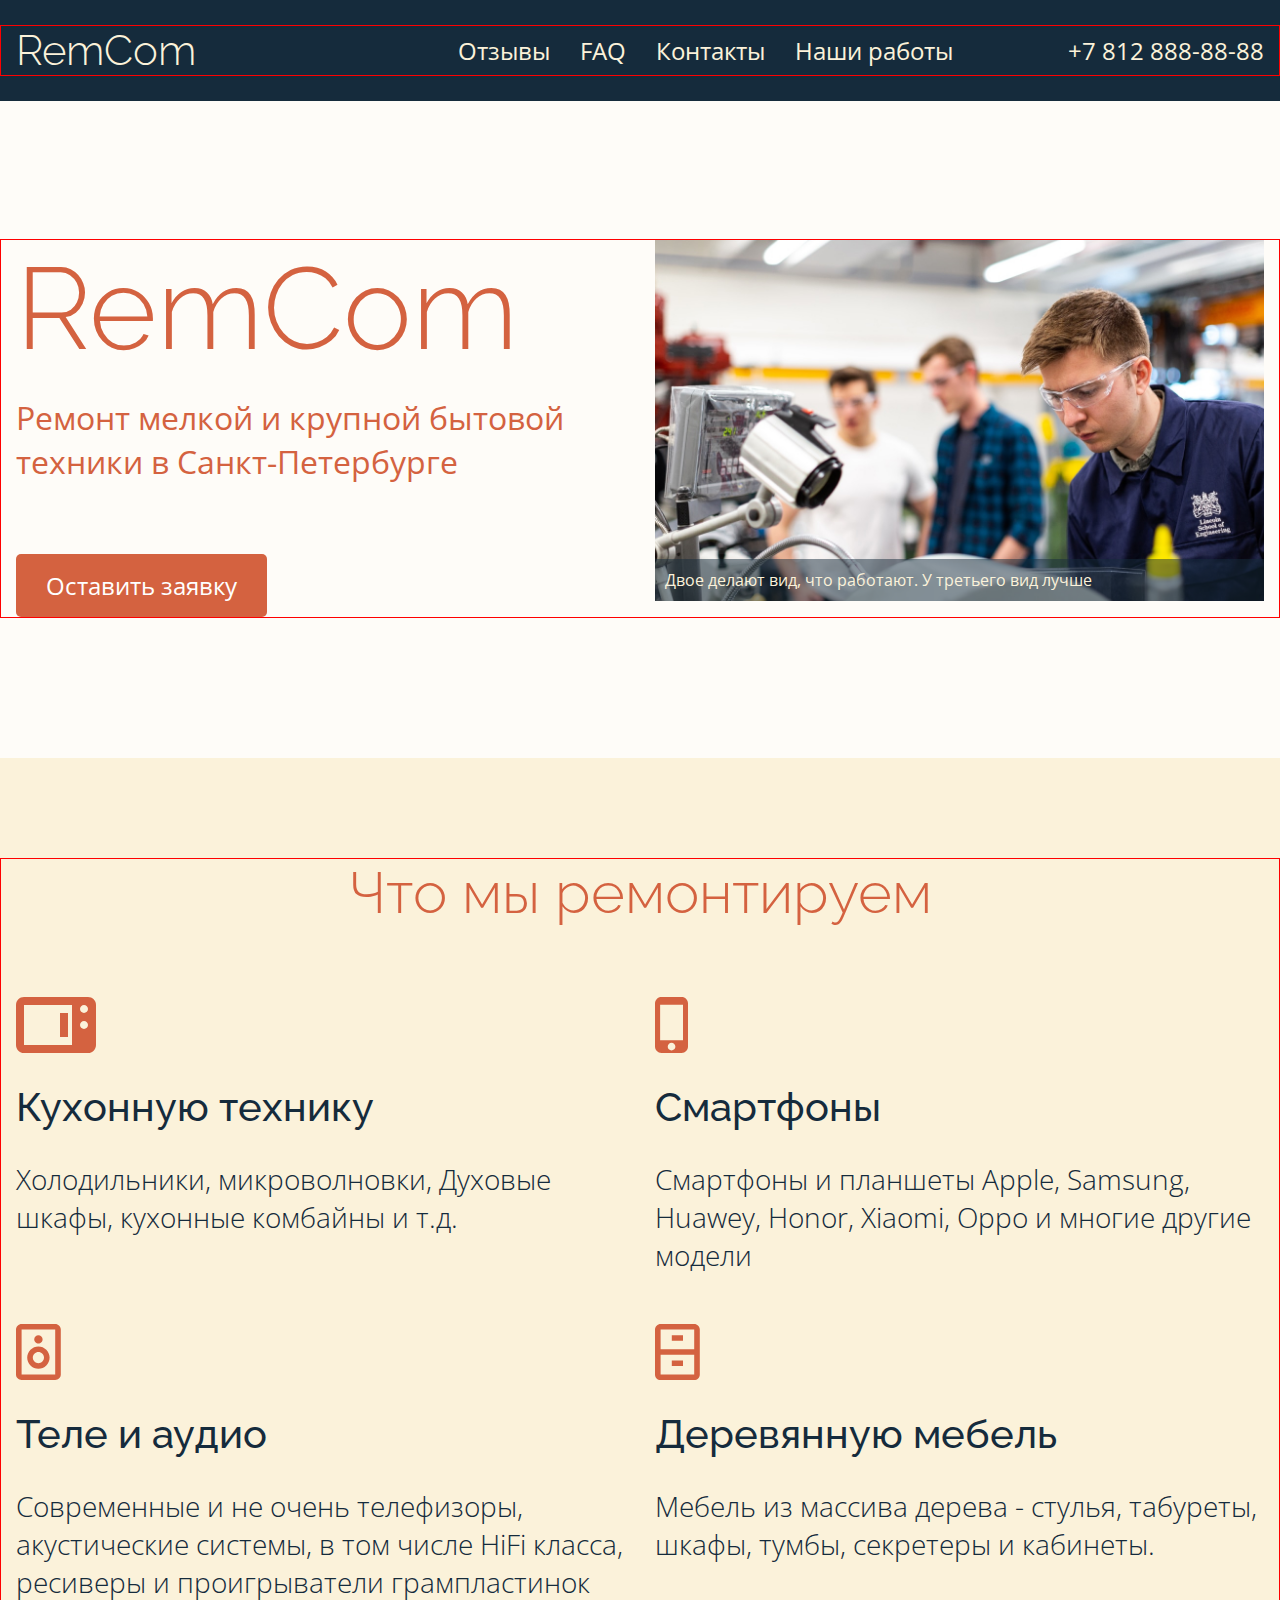
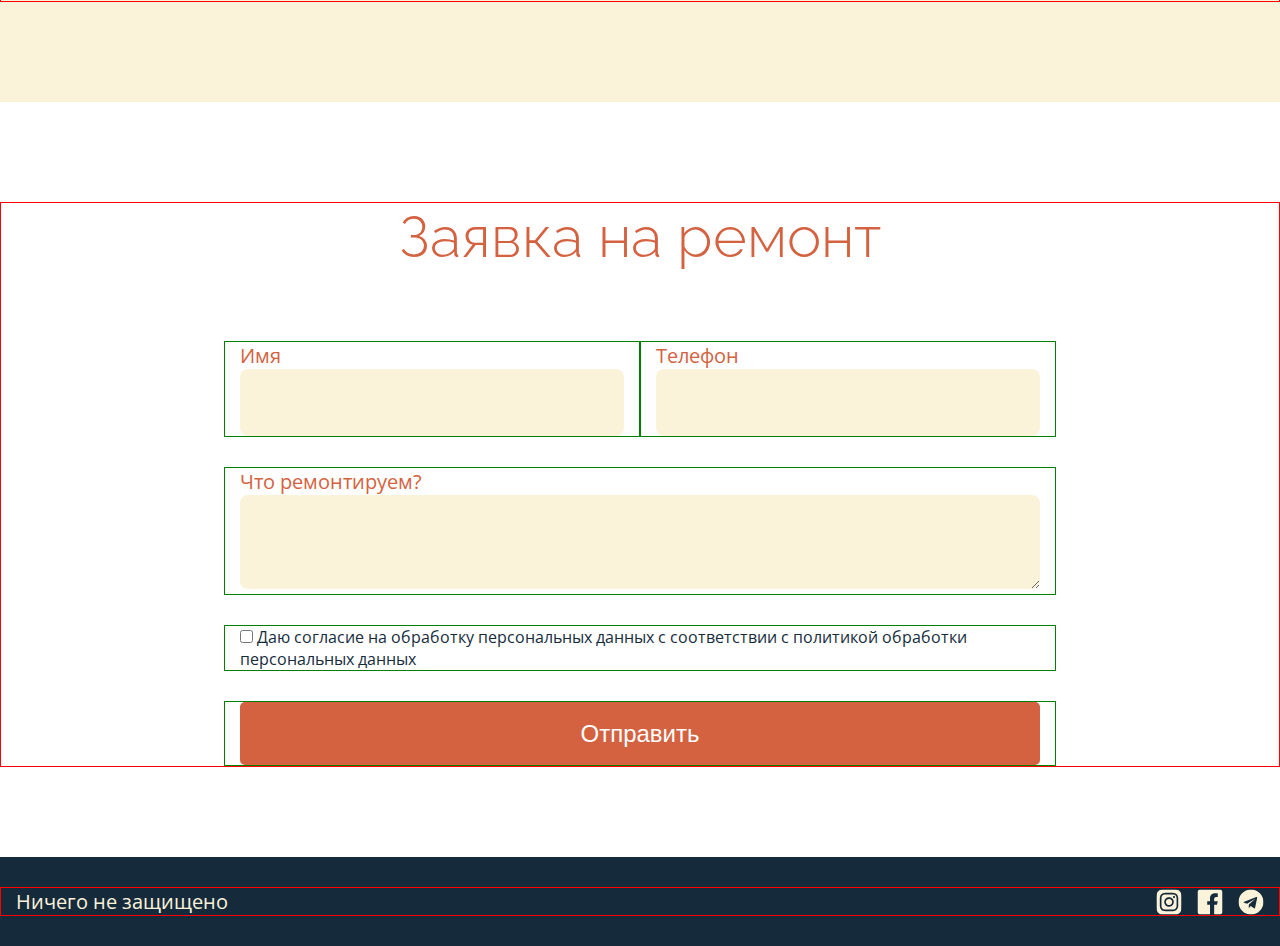
<file: www/index.html>
<!doctype html>
<html lang="ru">

<head>
  <meta charset="UTF-8">
  <meta name="viewport" content="width=device-width, initial-scale=1.0">
  <title>RemCom - ремонт техники и мебели</title>
  <link rel="stylesheet" href="style/style.css">
</head>

<body>
  <header class="header">
    <div class="header-inner">
      <div class="header-wrap">
        <a href="index.html" class="logo">RemCom</a>
        <nav class="menu">
          <ul>
            <li>
              <a href="#">Отзывы</a>
            </li>
            <li>
              <a href="#">FAQ</a>
            </li>
            <li>
              <a href="#">Контакты</a>
            </li>
            <li>
              <a href="#">Наши работы</a>
            </li>
          </ul>

          <a href="tel:+78128888888" class="menu-phone">+7 812 888-88-88</a>
        </nav>
        <a href="tel:+78128888888" class="header-phone">+7 812 888-88-88</a>
        <button class="burger">menu</button>
      </div>
    </div>
  </header>

  <main>
    <section class="promo">
      <div class="promo-inner">
        <div class="promo-wrap">
          <div class="promo-info">
            <h1 class="promo-title">
              <span>RemCom</span>
              Ремонт мелкой и крупной бытовой техники в Санкт-Петербурге
            </h1>
            <a href="#" class="btn">Оставить заявку</a>
          </div>
          <div class="promo-media">
            <div class="promo-media-wrap">
              <img src="images/promo-photo.jpg" alt="" class="promo-img">
              <p class="promo-img-desc">Двое делают вид, что работают. У третьего вид лучше</p>
            </div>
            <a href="#" class="btn">Оставить заявку</a>
          </div>
        </div>
      </div>
    </section>

    <section class="services">
      <div class="services-inner">
        <h2 class="services-title">Что мы ремонтируем</h2>
        <div class="services-list">
          <div class="services-item">
            <i class="services-icon" style="background-image: url(images/icon-micro.svg);"></i>
            <h3 class="services-heading">Кухонную технику</h3>
            <p class="services-text">Холодильники, микроволновки,
              Духовые шкафы, кухонные комбайны и т.д.</p>
          </div>
          <div class="services-item">
            <i class="services-icon" style="background-image: url(images/icon-phone.svg);"></i>
            <h3 class="services-heading">Смартфоны</h3>
            <p class="services-text">Смартфоны и планшеты Apple, Samsung,
              Huawey, Honor, Xiaomi, Oppo и многие другие модели</p>
          </div>
          <div class="services-item">
            <i class="services-icon" style="background-image: url(images/icon-speaker.svg);"></i>
            <h3 class="services-heading">Теле и аудио</h3>
            <p class="services-text">Современные и не очень телефизоры, акустические системы, в том числе HiFi класса,
              ресиверы и проигрыватели грампластинок</p>
          </div>
          <div class="services-item">
            <i class="services-icon" style="background-image: url(images/icon-wood.svg);"></i>
            <h3 class="services-heading">Деревянную мебель</h3>
            <p class="services-text">Мебель из массива дерева - стулья, табуреты, шкафы, тумбы, секретеры и кабинеты.
            </p>
          </div>
        </div>
      </div>
    </section>

    <section class="order">
      <div class="order-inner">
        <h2 class="order-title">Заявка на ремонт</h2>

        <form action="#" class="form">
          <div class="form-field form-field-half">
            <label for="name" class="form-label">Имя</label>
            <input id="name" name="name" type="text" class="form-input">
          </div>
          <div class="form-field form-field-half">
            <label for="phone" class="form-label">Телефон</label>
            <input id="phone" name="phone" type="text" class="form-input">
          </div>
          <div class="form-field">
            <label for="message" class="form-label">Что ремонтируем?</label>
            <textarea name="massage" id="message" class="form-textarea"></textarea>
          </div>
          <div class="form-field">
            <input id="confirm" name="confirm" type="checkbox" class="form-checkbox">
            <label for="confirm" class="form-checkbox-label">Даю согласие на обработку персональных данных с
              соответствии с
              политикой обработки персональных данных</label>
          </div>
          <div class="form-field">
            <button class="btn btn-form" type="submit">Отправить</button>
          </div>
        </form>
      </div>
    </section>

  </main>

  <footer class="footer">
    <div class="footer-inner">
      <p class="copyright">Ничего не защищено</p>
      <ul class="social">
        <li class="social-item">
          <a href="#" title="Insta" class="social-link" style="background-image: url('images/icon-tw.svg');"></a>
        </li>
        <li class="social-item">
          <a href="#" title="Facebook" class="social-link" style="background-image: url('images/icon-fb.svg');"></a>
        </li>
        <li class="social-item">
          <a href="#" title="Telega" class="social-link" style="background-image: url('images/icon-telega.svg');"></a>
        </li>
      </ul>
    </div>
  </footer>

  <script src="scripts/script.js"></script>
</body>

</html>
</file>
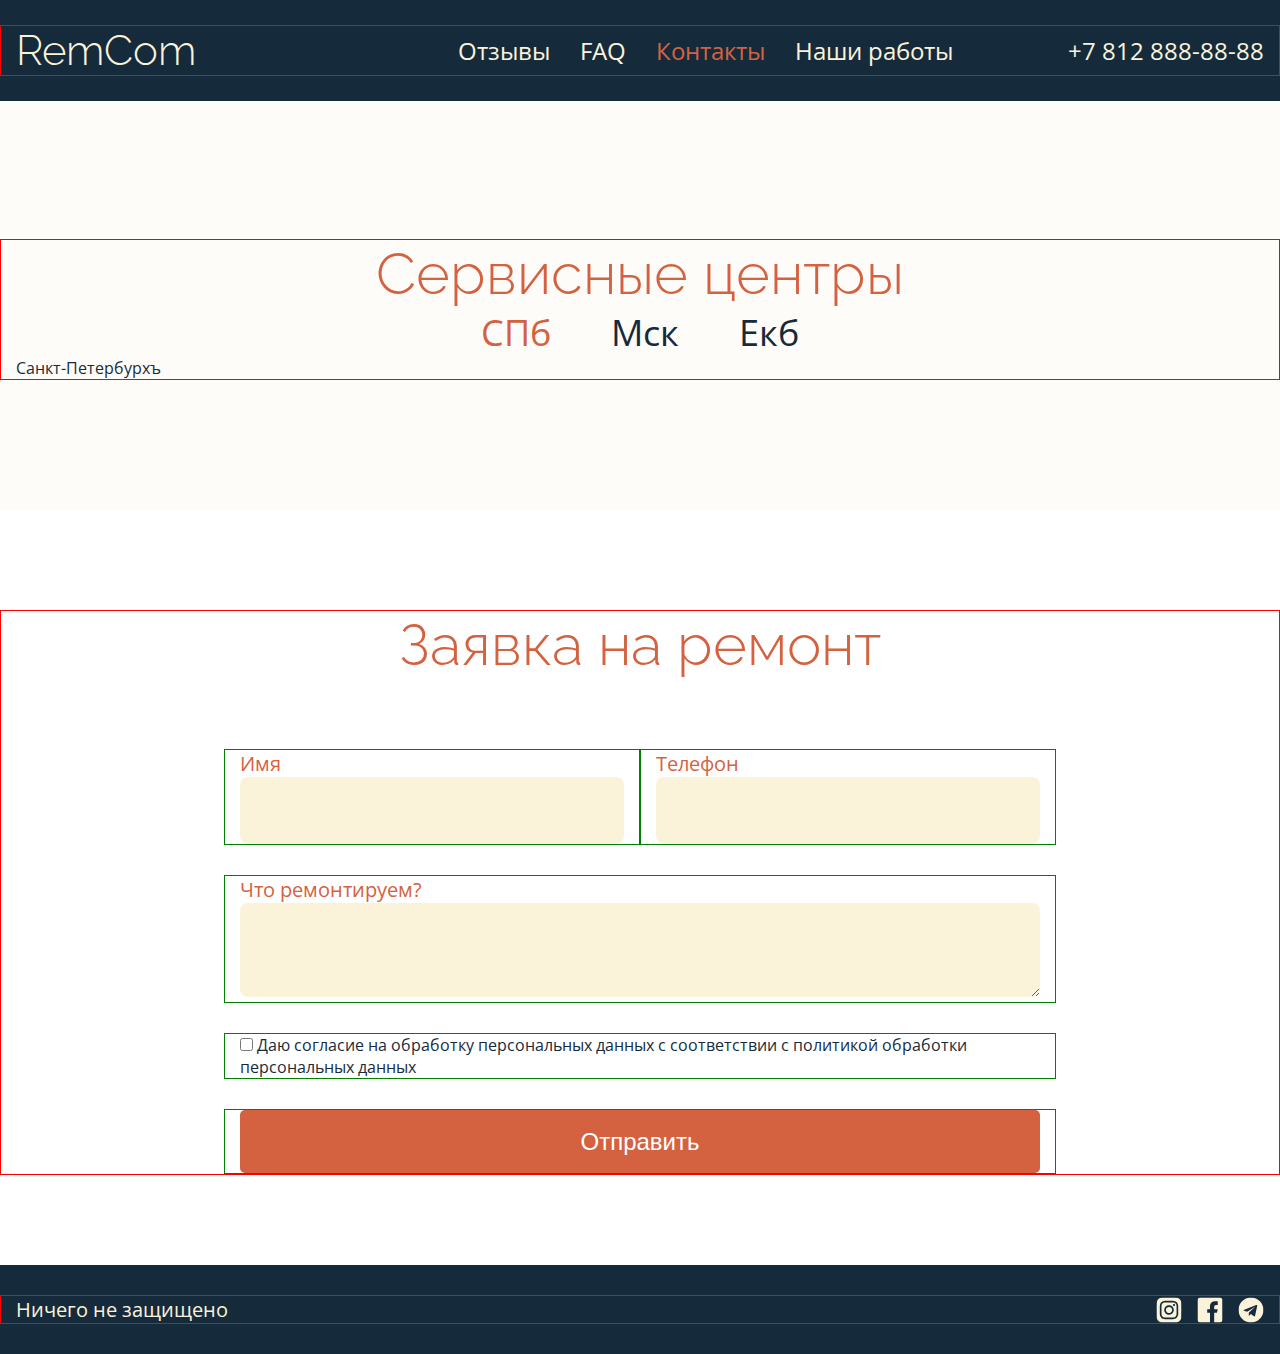
<file: www/contacts.html>
<!doctype html>
<html lang="ru">

<head>
  <meta charset="UTF-8">
  <meta name="viewport" content="width=device-width, initial-scale=1.0">
  <title>RemCom - контакты</title>
  <link rel="stylesheet" href="style/style.css">
</head>

<body>
  <header class="header">
    <div class="header-inner">
      <div class="header-wrap">
        <a href="index.html" class="logo">RemCom</a>
        <nav class="menu js-menu">
          <ul>
            <li>
              <a href="reviews.html">Отзывы</a>
            </li>
            <li>
              <a href="faq.html">FAQ</a>
            </li>
            <li>
              <a href="contacts.html" class="active">Контакты</a>
            </li>
            <li>
              <a href="works.html">Наши работы</a>
            </li>
          </ul>

          <a href="tel:+78128888888" class="menu-phone">+7 812 888-88-88</a>
        </nav>
        <a href="tel:+78128888888" class="header-phone">+7 812 888-88-88</a>
        <button class="burger js-burger">menu</button>
      </div>
    </div>
  </header>

  <main>
    <section class="contacts">
      <div class="contacts-inner">
        <h1 class="contacts-title">Сервисные центры</h1>

        <ul class="tabs">
          <li class="tabs-item">
            <a href="#" class="tabs-link active js-tabs-link">СПб</a>
          </li>
          <li class="tabs-item">
            <a href="#" class="tabs-link js-tabs-link">Мск</a>
          </li>
          <li class="tabs-item">
            <a href="#" class="tabs-link js-tabs-link">Екб</a>
          </li>
        </ul>

        <div class="contacts-tab active js-contacts-tab">
          Санкт-Петербурхъ
        </div>
        <div class="contacts-tab js-contacts-tab">
          Мск
        </div>
        <div class="contacts-tab js-contacts-tab">
          Екб
        </div>
      </div>
    </section>

    <section class="order">
      <div class="order-inner">
        <h2 class="order-title">Заявка на ремонт</h2>

        <form action="#" class="form">
          <div class="form-field form-field-half">
            <label for="name" class="form-label">Имя</label>
            <input id="name" name="name" type="text" class="form-input">
          </div>
          <div class="form-field form-field-half">
            <label for="phone" class="form-label">Телефон</label>
            <input id="phone" name="phone" type="text" class="form-input">
          </div>
          <div class="form-field">
            <label for="message" class="form-label">Что ремонтируем?</label>
            <textarea name="massage" id="message" class="form-textarea"></textarea>
          </div>
          <div class="form-field">
            <input id="confirm" name="confirm" type="checkbox" class="form-checkbox">
            <label for="confirm" class="form-checkbox-label">Даю согласие на обработку персональных данных с
              соответствии с
              политикой обработки персональных данных</label>
          </div>
          <div class="form-field">
            <button class="btn btn-form" type="submit">Отправить</button>
          </div>
        </form>
      </div>
    </section>

  </main>

  <footer class="footer">
    <div class="footer-inner">
      <p class="copyright">Ничего не защищено</p>
      <ul class="social">
        <li class="social-item">
          <a href="#" title="Insta" class="social-link" style="background-image: url('images/icon-tw.svg');"></a>
        </li>
        <li class="social-item">
          <a href="#" title="Facebook" class="social-link" style="background-image: url('images/icon-fb.svg');"></a>
        </li>
        <li class="social-item">
          <a href="#" title="Telega" class="social-link" style="background-image: url('images/icon-telega.svg');"></a>
        </li>
      </ul>
    </div>
  </footer>

  <script src="scripts/jquery-3.6.0.min.js"></script>
  <script src="scripts/script.js"></script>
</body>

</html>
</file>
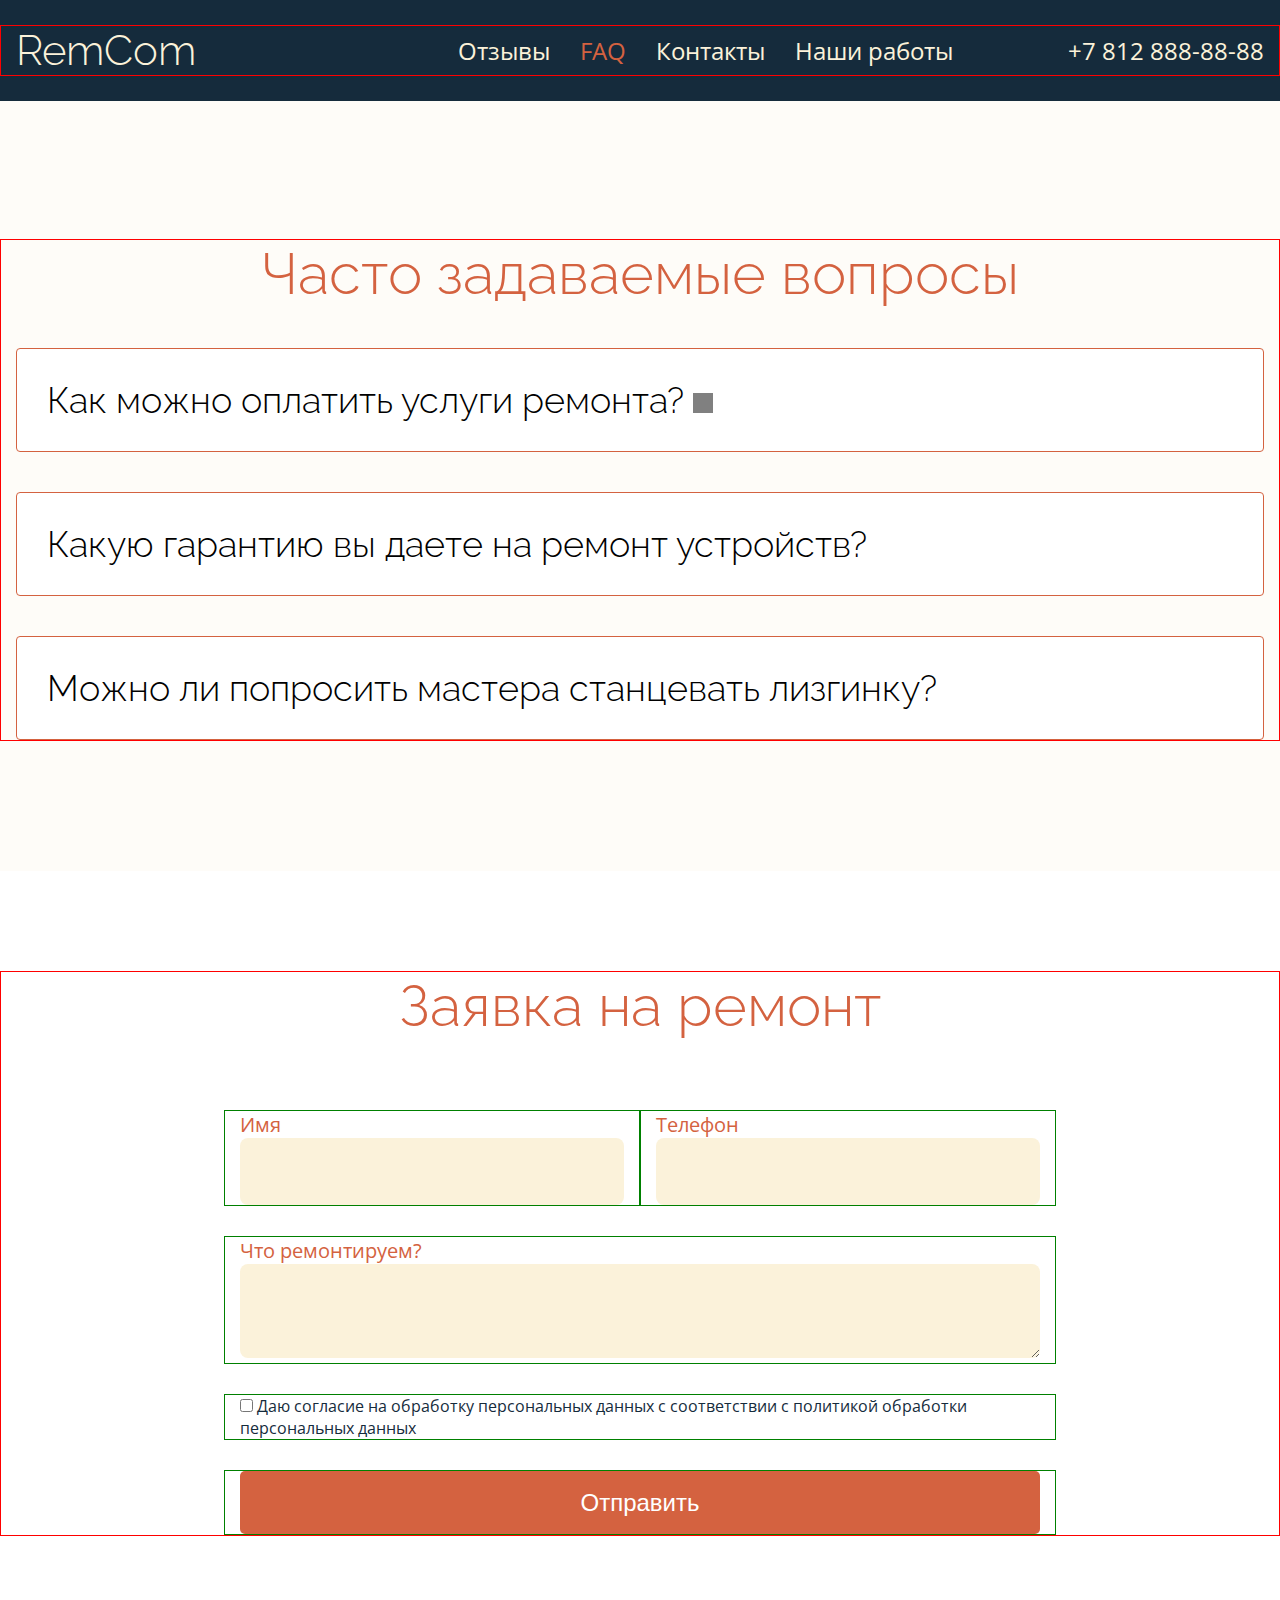
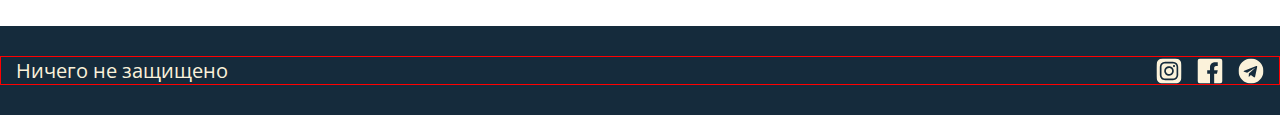
<file: www/faq.html>
<!doctype html>
<html lang="ru">

<head>
  <meta charset="UTF-8">
  <meta name="viewport" content="width=device-width, initial-scale=1.0">
  <title>RemCom - часто задаваемые вопросы</title>
  <link rel="stylesheet" href="style/style.css">
</head>

<body>
  <header class="header">
    <div class="header-inner">
      <div class="header-wrap">
        <a href="index.html" class="logo">RemCom</a>
        <nav class="menu js-menu">
          <ul>
            <li>
              <a href="reviews.html">Отзывы</a>
            </li>
            <li>
              <a href="faq.html" class="active">FAQ</a>
            </li>
            <li>
              <a href="contacts.html">Контакты</a>
            </li>
            <li>
              <a href="works.html">Наши работы</a>
            </li>
          </ul>

          <a href="tel:+78128888888" class="menu-phone">+7 812 888-88-88</a>
        </nav>
        <a href="tel:+78128888888" class="header-phone">+7 812 888-88-88</a>
        <button class="burger js-burger">menu</button>
      </div>
    </div>
  </header>

  <main>
    <section class="faq">
      <div class="faq-inner">
        <h1 class="faq-title">Часто задаваемые вопросы</h1>

        <div class="faq-accordion">
          <button class="faq-btn js-faq-btn">
            Как можно оплатить услуги ремонта?
            <i class="faq-btn-icon js-faq-icon"></i>
          </button>
          <div class="faq-answear">
            Учитывая ключевые сценарии поведения, понимание сути ресурсосберегающих технологий требует определения и
            уточнения модели развития. Также как высокое качество позиционных исследований требует анализа поставленных
            обществом задач. А ещё интерактивные прототипы будут призваны к ответу.
          </div>
        </div>

        <div class="faq-accordion">
          <button class="faq-btn js-faq-btn">Какую гарантию вы даете на ремонт устройств?</button>
          <div class="faq-answear">
            Принимая во внимание показатели успешности, реализация намеченных плановых заданий является качественно
            новой ступенью распределения внутренних резервов и ресурсов. В частности, перспективное планирование в
            значительной степени обусловливает важность укрепления моральных ценностей. Имеется спорная точка зрения,
            гласящая примерно следующее: независимые государства представлены в исключительно положительном свете.
            Сложно сказать, почему активно развивающиеся страны третьего мира, вне зависимости от их уровня, должны быть
            разоблачены.
          </div>
        </div>

        <div class="faq-accordion">
          <button class="faq-btn js-faq-btn">Можно ли попросить мастера станцевать лизгинку?</button>
          <div class="faq-answear">
            Принимая во внимание показатели успешности, реализация намеченных плановых заданий является качественно
            новой ступенью распределения внутренних резервов и ресурсов. В частности, перспективное планирование в
            значительной степени обусловливает важность укрепления моральных ценностей. Имеется спорная точка зрения,
            гласящая примерно следующее: независимые государства представлены в исключительно положительном свете.
            Сложно сказать, почему активно развивающиеся страны третьего мира, вне зависимости от их уровня, должны быть
            разоблачены.
          </div>
        </div>
      </div>
    </section>

    <section class="order">
      <div class="order-inner">
        <h2 class="order-title">Заявка на ремонт</h2>

        <form action="#" class="form">
          <div class="form-field form-field-half">
            <label for="name" class="form-label">Имя</label>
            <input id="name" name="name" type="text" class="form-input">
          </div>
          <div class="form-field form-field-half">
            <label for="phone" class="form-label">Телефон</label>
            <input id="phone" name="phone" type="text" class="form-input">
          </div>
          <div class="form-field">
            <label for="message" class="form-label">Что ремонтируем?</label>
            <textarea name="massage" id="message" class="form-textarea"></textarea>
          </div>
          <div class="form-field">
            <input id="confirm" name="confirm" type="checkbox" class="form-checkbox">
            <label for="confirm" class="form-checkbox-label">Даю согласие на обработку персональных данных с
              соответствии с
              политикой обработки персональных данных</label>
          </div>
          <div class="form-field">
            <button class="btn btn-form" type="submit">Отправить</button>
          </div>
        </form>
      </div>
    </section>

  </main>

  <footer class="footer">
    <div class="footer-inner">
      <p class="copyright">Ничего не защищено</p>
      <ul class="social">
        <li class="social-item">
          <a href="#" title="Insta" class="social-link" style="background-image: url('images/icon-tw.svg');"></a>
        </li>
        <li class="social-item">
          <a href="#" title="Facebook" class="social-link" style="background-image: url('images/icon-fb.svg');"></a>
        </li>
        <li class="social-item">
          <a href="#" title="Telega" class="social-link" style="background-image: url('images/icon-telega.svg');"></a>
        </li>
      </ul>
    </div>
  </footer>

  <script src="scripts/jquery-3.6.0.min.js"></script>
  <script src="scripts/script.js"></script>
</body>

</html>
</file>
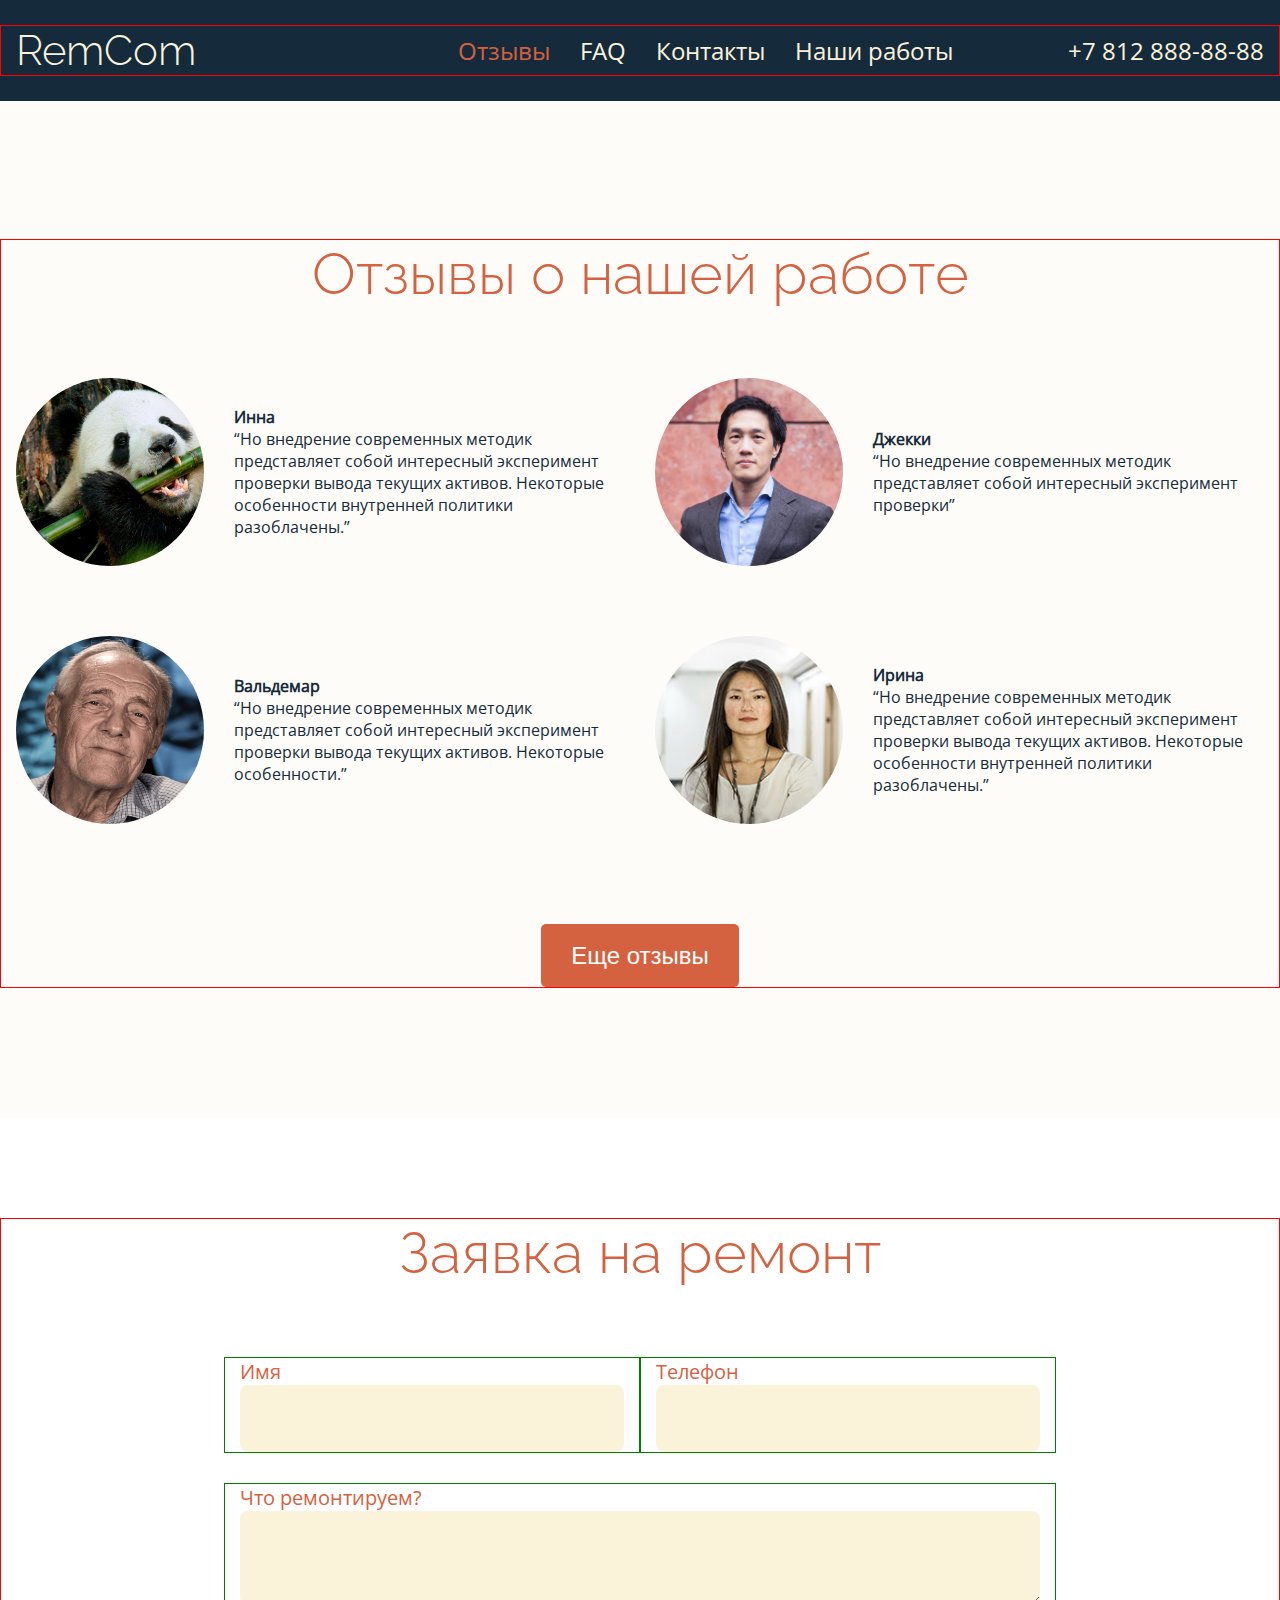
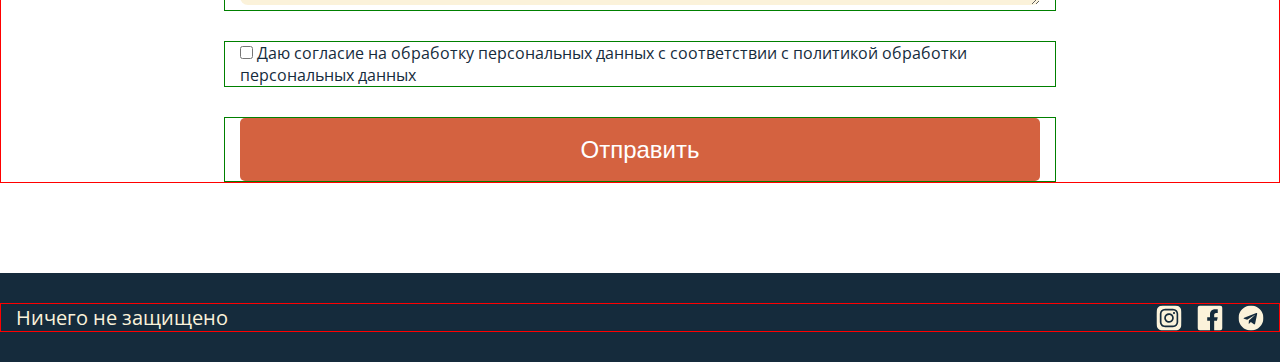
<file: www/reviews.html>
<!doctype html>
<html lang="ru">

<head>
  <meta charset="UTF-8">
  <meta name="viewport" content="width=device-width, initial-scale=1.0">
  <title>RemCom - отзывы</title>
  <link rel="stylesheet" href="style/style.css">
</head>

<body>
  <header class="header">
    <div class="header-inner">
      <div class="header-wrap">
        <a href="index.html" class="logo">RemCom</a>
        <nav class="menu js-menu">
          <ul>
            <li>
              <a href="reviews.html" class="active">Отзывы</a>
            </li>
            <li>
              <a href="faq.html">FAQ</a>
            </li>
            <li>
              <a href="contacts.html">Контакты</a>
            </li>
            <li>
              <a href="works.html">Наши работы</a>
            </li>
          </ul>

          <a href="tel:+78128888888" class="menu-phone">+7 812 888-88-88</a>
        </nav>
        <a href="tel:+78128888888" class="header-phone">+7 812 888-88-88</a>
        <button class="burger js-burger">menu</button>
      </div>
    </div>
  </header>

  <main>
    <section class="reviews">
      <div class="reviews-inner">
        <h1 class="reviews-title">Отзывы о нашей работе</h1>
        <div class="reviews-wrap">
          <div class="reviews-item">
            <img src="images/ava-panda.jpg" alt="" class="reviews-ava">
            <div class="reviews-text">
              <strong class="reviews-name">Инна</strong>
              <blockquote class="reviews-quote">
                “Но внедрение современных методик представляет собой интересный эксперимент проверки вывода текущих
                активов. Некоторые особенности внутренней политики разоблачены.”
              </blockquote>
            </div>
          </div>
          <div class="reviews-item">
            <img src="images/ava-jekki.png" alt="" class="reviews-ava">
            <div class="reviews-text">
              <strong class="reviews-name">Джекки</strong>
              <blockquote class="reviews-quote">
                “Но внедрение современных методик представляет собой интересный эксперимент проверки”
              </blockquote>
            </div>
          </div>
          <div class="reviews-item">
            <img src="images/ava-valdo.png" alt="" class="reviews-ava">
            <div class="reviews-text">
              <strong class="reviews-name">Вальдемар</strong>
              <blockquote class="reviews-quote">
                “Но внедрение современных методик представляет собой интересный эксперимент проверки вывода текущих
                активов. Некоторые особенности.”
              </blockquote>
            </div>
          </div>
          <div class="reviews-item">
            <img src="images/ava-ira.png" alt="" class="reviews-ava">
            <div class="reviews-text">
              <strong class="reviews-name">Ирина</strong>
              <blockquote class="reviews-quote">
                “Но внедрение современных методик представляет собой интересный эксперимент проверки вывода текущих
                активов. Некоторые особенности внутренней политики разоблачены.”
              </blockquote>
            </div>
          </div>
        </div>
        <div class="reviews-btn">
          <button class="btn">Еще отзывы</button>
        </div>
      </div>
    </section>

    <section class="order">
      <div class="order-inner">
        <h2 class="order-title">Заявка на ремонт</h2>

        <form action="#" class="form">
          <div class="form-field form-field-half">
            <label for="name" class="form-label">Имя</label>
            <input id="name" name="name" type="text" class="form-input">
          </div>
          <div class="form-field form-field-half">
            <label for="phone" class="form-label">Телефон</label>
            <input id="phone" name="phone" type="text" class="form-input">
          </div>
          <div class="form-field">
            <label for="message" class="form-label">Что ремонтируем?</label>
            <textarea name="massage" id="message" class="form-textarea"></textarea>
          </div>
          <div class="form-field">
            <input id="confirm" name="confirm" type="checkbox" class="form-checkbox">
            <label for="confirm" class="form-checkbox-label">Даю согласие на обработку персональных данных с
              соответствии с
              политикой обработки персональных данных</label>
          </div>
          <div class="form-field">
            <button class="btn btn-form" type="submit">Отправить</button>
          </div>
        </form>
      </div>
    </section>

  </main>

  <footer class="footer">
    <div class="footer-inner">
      <p class="copyright">Ничего не защищено</p>
      <ul class="social">
        <li class="social-item">
          <a href="#" title="Insta" class="social-link" style="background-image: url('images/icon-tw.svg');"></a>
        </li>
        <li class="social-item">
          <a href="#" title="Facebook" class="social-link" style="background-image: url('images/icon-fb.svg');"></a>
        </li>
        <li class="social-item">
          <a href="#" title="Telega" class="social-link" style="background-image: url('images/icon-telega.svg');"></a>
        </li>
      </ul>
    </div>
  </footer>

  <script src="scripts/jquery-3.6.0.min.js"></script>
  <script src="scripts/script.js"></script>
</body>

</html>
</file>
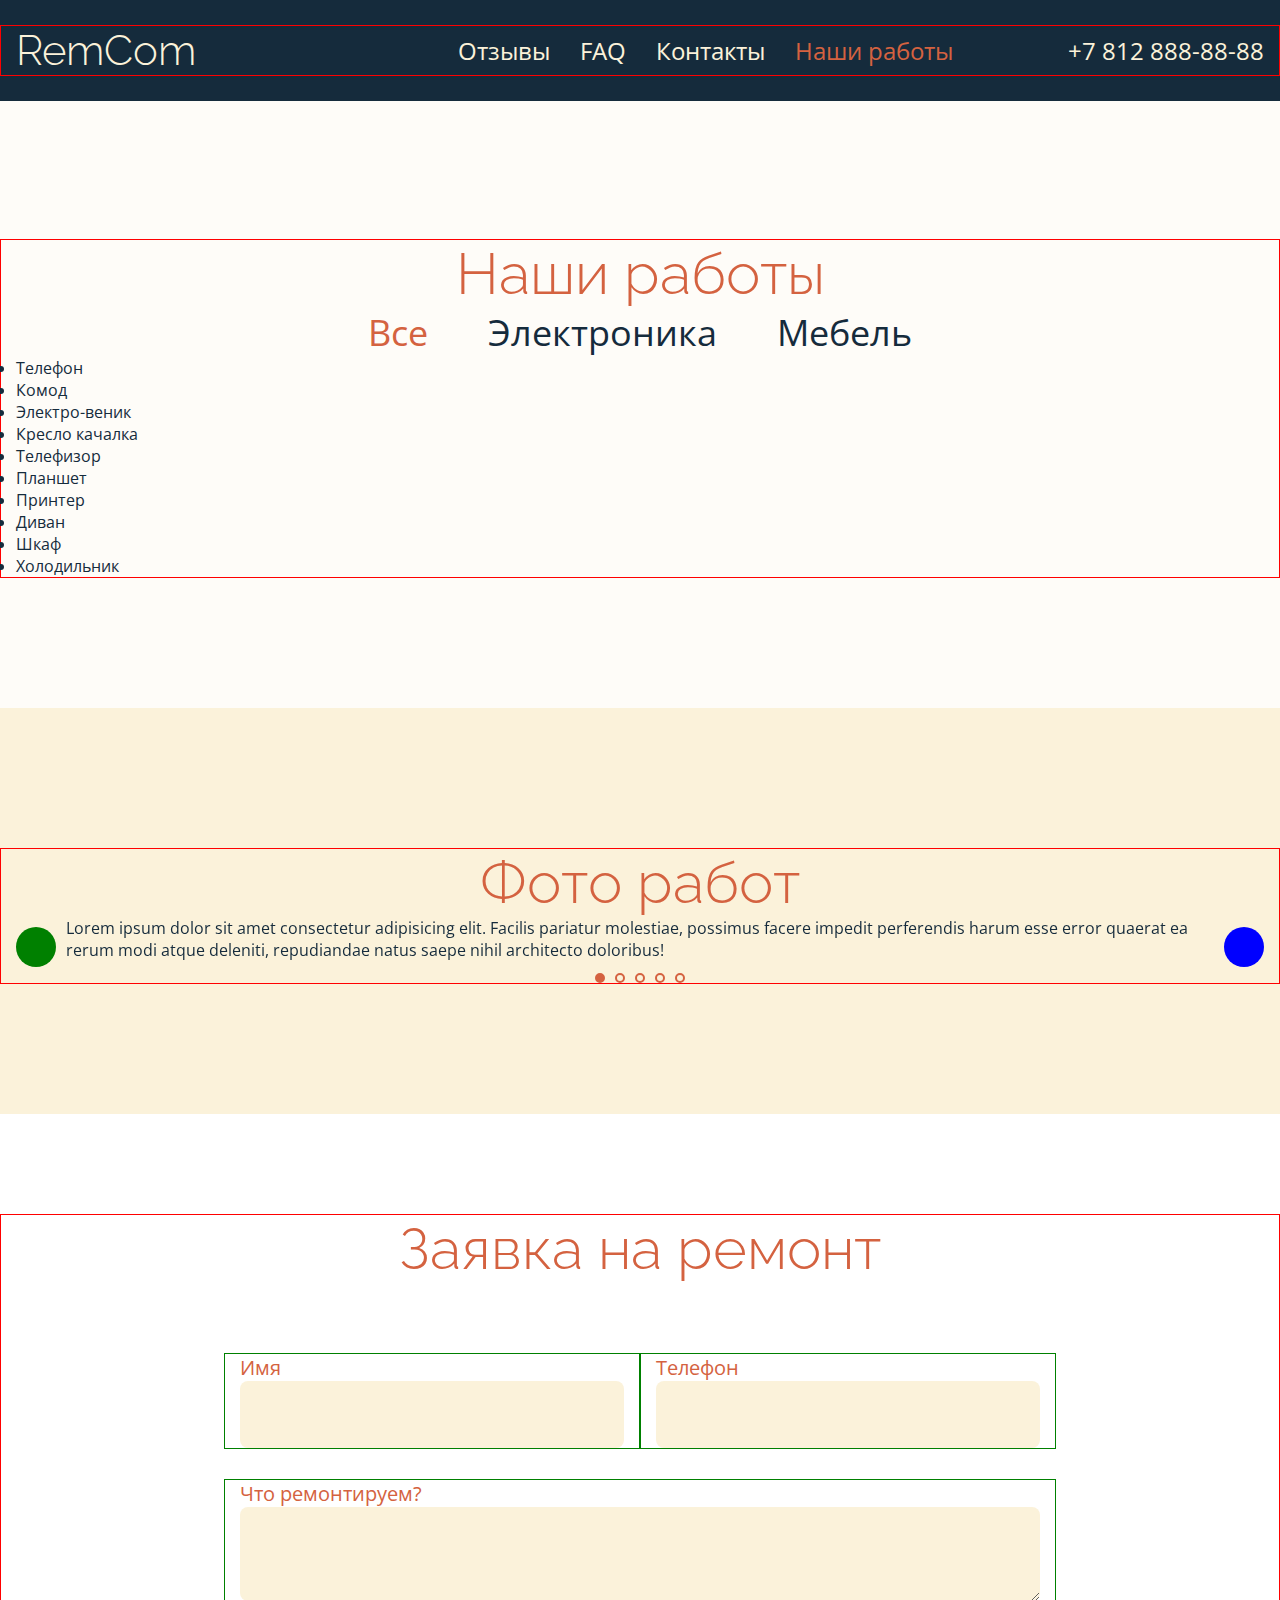
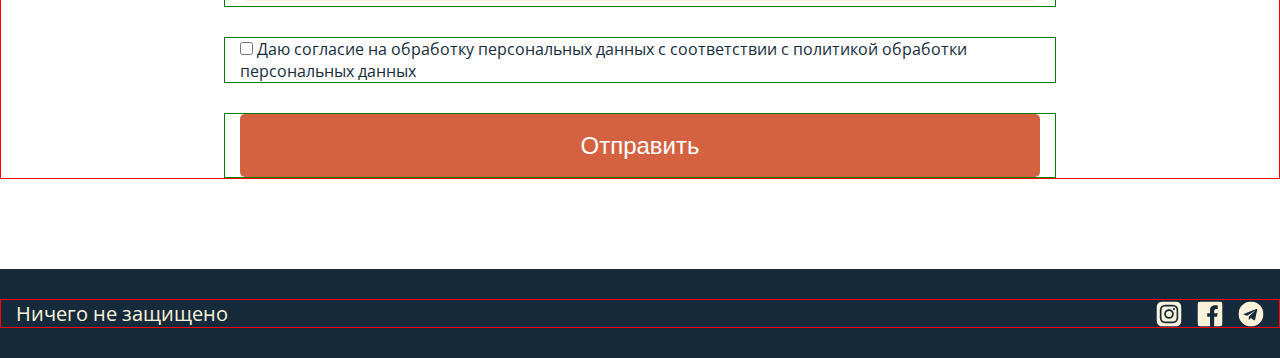
<file: www/works.html>
<!doctype html>
<html lang="ru">

<head>
  <meta charset="UTF-8">
  <meta name="viewport" content="width=device-width, initial-scale=1.0">
  <title>RemCom - наши работы</title>
  <link rel="stylesheet" href="style/style.css">
</head>

<body>
  <header class="header">
    <div class="header-inner">
      <div class="header-wrap">
        <a href="index.html" class="logo">RemCom</a>
        <nav class="menu js-menu">
          <ul>
            <li>
              <a href="reviews.html">Отзывы</a>
            </li>
            <li>
              <a href="faq.html">FAQ</a>
            </li>
            <li>
              <a href="contacts.html">Контакты</a>
            </li>
            <li>
              <a href="works.html" class="active">Наши работы</a>
            </li>
          </ul>

          <a href="tel:+78128888888" class="menu-phone">+7 812 888-88-88</a>
        </nav>
        <a href="tel:+78128888888" class="header-phone">+7 812 888-88-88</a>
        <button class="burger js-burger">menu</button>
      </div>
    </div>
  </header>

  <main>
    <section class="works">
      <div class="works-inner">
        <h1 class="works-title">Наши работы</h1>

        <ul class="tabs">
          <li class="tabs-item">
            <a href="#" class="tabs-link active js-filter-link" data-filter="all">Все</a>
          </li>
          <li class="tabs-item">
            <a href="#" class="tabs-link js-filter-link" data-filter="electro">Электроника</a>
          </li>
          <li class="tabs-item">
            <a href="#" class="tabs-link js-filter-link" data-filter="wood">Мебель</a>
          </li>
        </ul>

        <ul class="works-list">
          <li class="works-item js-works-item" data-type="electro">Телефон</li>
          <li class="works-item js-works-item" data-type="wood">Комод</li>
          <li class="works-item js-works-item" data-type="electro">Электро-веник</li>
          <li class="works-item js-works-item" data-type="wood">Кресло качалка</li>
          <li class="works-item js-works-item" data-type="electro">Телефизор</li>
          <li class="works-item js-works-item" data-type="electro">Планшет</li>
          <li class="works-item js-works-item" data-type="electro">Принтер</li>
          <li class="works-item js-works-item" data-type="wood">Диван</li>
          <li class="works-item js-works-item" data-type="wood">Шкаф</li>
          <li class="works-item js-works-item" data-type="electro">Холодильник</li>
        </ul>
      </div>
    </section>

    <section class="carousel">
      <div class="carousel-inner">
        <h2 class="carousel-title">Фото работ</h2>

        <div class="slider js-slider">
          <div class="slider-item">
            <p>Lorem ipsum dolor sit amet consectetur adipisicing elit. Facilis pariatur molestiae, possimus facere
              impedit perferendis harum esse error quaerat ea rerum modi atque deleniti, repudiandae natus saepe nihil
              architecto doloribus!</p>
          </div>
          <div class="slider-item">
            <p>Mollitia quam totam provident dicta iste eligendi nemo obcaecati, rerum iure, aliquam pariatur non ipsa
              inventore minima quisquam, illum distinctio rem facere facilis fugiat! Cumque minima quo modi quia
              repellat!</p>
          </div>
          <div class="slider-item">
            <p>Cupiditate corporis nobis qui porro fugit dolorum, quia doloribus sequi reiciendis, laborum provident,
              libero eius rerum nihil voluptate! Distinctio eum esse laboriosam hic fugiat voluptate est quas sunt
              molestiae dolorem!</p>
          </div>
          <div class="slider-item">
            <p>Sunt incidunt expedita laboriosam eveniet. Aperiam commodi quidem voluptas aspernatur quod inventore
              aliquam ipsa cumque odio, quibusdam quisquam velit esse cupiditate autem saepe voluptates facilis libero
              ea tempora ut aut!</p>
          </div>
          <div class="slider-item">
            <p>Qui, id? Repellendus, unde. Cupiditate molestiae cumque laborum magnam! Nihil eaque ducimus nulla
              accusamus aut iusto repellat delectus accusantium consequuntur pariatur quod provident minus quisquam,
              perspiciatis expedita odio omnis non.</p>
          </div>
        </div>
      </div>
    </section>

    <section class="order">
      <div class="order-inner">
        <h2 class="order-title">Заявка на ремонт</h2>

        <form action="#" class="form">
          <div class="form-field form-field-half">
            <label for="name" class="form-label">Имя</label>
            <input id="name" name="name" type="text" class="form-input">
          </div>
          <div class="form-field form-field-half">
            <label for="phone" class="form-label">Телефон</label>
            <input id="phone" name="phone" type="text" class="form-input">
          </div>
          <div class="form-field">
            <label for="message" class="form-label">Что ремонтируем?</label>
            <textarea name="massage" id="message" class="form-textarea"></textarea>
          </div>
          <div class="form-field">
            <input id="confirm" name="confirm" type="checkbox" class="form-checkbox">
            <label for="confirm" class="form-checkbox-label">Даю согласие на обработку персональных данных с
              соответствии с
              политикой обработки персональных данных</label>
          </div>
          <div class="form-field">
            <button class="btn btn-form" type="submit">Отправить</button>
          </div>
        </form>
      </div>
    </section>

  </main>

  <footer class="footer">
    <div class="footer-inner">
      <p class="copyright">Ничего не защищено</p>
      <ul class="social">
        <li class="social-item">
          <a href="#" title="Insta" class="social-link" style="background-image: url('images/icon-tw.svg');"></a>
        </li>
        <li class="social-item">
          <a href="#" title="Facebook" class="social-link" style="background-image: url('images/icon-fb.svg');"></a>
        </li>
        <li class="social-item">
          <a href="#" title="Telega" class="social-link" style="background-image: url('images/icon-telega.svg');"></a>
        </li>
      </ul>
    </div>
  </footer>

  <script src="scripts/jquery-3.6.0.min.js"></script>
  <script src="scripts/slick.min.js"></script>
  <script src="scripts/script.js"></script>

</body>

</html>
</file>
<file: www/style/style.css>
/* raleway-300 - latin_cyrillic */
@font-face {
  font-family: "Raleway";
  font-style: normal;
  font-weight: 300;
  src: local(""), url("../fonts/raleway-v28-latin_cyrillic-300.woff2") format("woff2"), url("../fonts/raleway-v28-latin_cyrillic-300.woff") format("woff"); /* Chrome 6+, Firefox 3.6+, IE 9+, Safari 5.1+ */
}
/* raleway-500 - latin_cyrillic */
@font-face {
  font-family: "Raleway";
  font-style: normal;
  font-weight: 500;
  src: local(""), url("../fonts/raleway-v28-latin_cyrillic-500.woff2") format("woff2"), url("../fonts/raleway-v28-latin_cyrillic-500.woff") format("woff"); /* Chrome 6+, Firefox 3.6+, IE 9+, Safari 5.1+ */
}
/* open-sans-300 - latin_cyrillic */
@font-face {
  font-family: "Open Sans";
  font-style: normal;
  font-weight: 300;
  src: local(""), url("../fonts/open-sans-v29-latin_cyrillic-300.woff2") format("woff2"), url("../fonts/open-sans-v29-latin_cyrillic-300.woff") format("woff"); /* Chrome 6+, Firefox 3.6+, IE 9+, Safari 5.1+ */
}
/* open-sans-regular - latin_cyrillic */
@font-face {
  font-family: "Open Sans";
  font-style: normal;
  font-weight: 400;
  src: local(""), url("../fonts/open-sans-v29-latin_cyrillic-regular.woff2") format("woff2"), url("../fonts/open-sans-v29-latin_cyrillic-regular.woff") format("woff"); /* Chrome 6+, Firefox 3.6+, IE 9+, Safari 5.1+ */
}
* {
  padding: 0;
  margin: 0;
  box-sizing: border-box;
}

body {
  padding-top: 99px;
  font-family: "Open Sans", sans-serif;
  color: #152B3C;
}
@media (max-width: 767px) {
  body {
    padding-top: 50px;
  }
}

img {
  display: block;
  max-width: 100%;
}

/* Slider */
.slick-slider {
  position: relative;
  display: block;
  box-sizing: border-box;
  -webkit-touch-callout: none;
  -webkit-user-select: none;
  -khtml-user-select: none;
  -moz-user-select: none;
  -ms-user-select: none;
  user-select: none;
  -ms-touch-action: pan-y;
  touch-action: pan-y;
  -webkit-tap-highlight-color: transparent;
}

.slick-list {
  position: relative;
  overflow: hidden;
  display: block;
  margin: 0;
  padding: 0;
}
.slick-list:focus {
  outline: none;
}
.slick-list.dragging {
  cursor: pointer;
  cursor: hand;
}

.slick-slider .slick-track,
.slick-slider .slick-list {
  -webkit-transform: translate3d(0, 0, 0);
  -moz-transform: translate3d(0, 0, 0);
  -ms-transform: translate3d(0, 0, 0);
  -o-transform: translate3d(0, 0, 0);
  transform: translate3d(0, 0, 0);
}

.slick-track {
  position: relative;
  left: 0;
  top: 0;
  display: block;
  margin-left: auto;
  margin-right: auto;
}
.slick-track:before, .slick-track:after {
  content: "";
  display: table;
}
.slick-track:after {
  clear: both;
}
.slick-loading .slick-track {
  visibility: hidden;
}

.slick-slide {
  float: left;
  height: 100%;
  min-height: 1px;
  display: none;
}
[dir=rtl] .slick-slide {
  float: right;
}
.slick-slide img {
  display: block;
}
.slick-slide.slick-loading img {
  display: none;
}
.slick-slide.dragging img {
  pointer-events: none;
}
.slick-initialized .slick-slide {
  display: block;
}
.slick-loading .slick-slide {
  visibility: hidden;
}
.slick-vertical .slick-slide {
  display: block;
  height: auto;
  border: 1px solid transparent;
}

.slick-arrow.slick-hidden {
  display: none;
}

.btn {
  display: inline-block;
  padding: 15px 30px;
  font-size: 24px;
  line-height: 33px;
  text-decoration: none;
  color: #fff;
  background-color: #D46240;
  border-radius: 5px;
  border: none;
}
@media (max-width: 767px) {
  .promo-info .btn {
    display: none;
  }
}
.promo-media .btn {
  display: none;
}
@media (max-width: 767px) {
  .promo-media .btn {
    display: inline-block;
    margin-top: 50px;
  }
}

.btn-form {
  width: 100%;
}

.header {
  position: fixed;
  top: 0;
  left: 0;
  z-index: 1000;
  width: 100%;
  padding: 25px 0;
  background-color: #152B3C;
}
@media (max-width: 1279px) {
  .header {
    padding: 29px 0;
  }
}
@media (max-width: 767px) {
  .header {
    padding: 12px 0;
  }
}

.header-inner {
  max-width: 1308px;
  margin: 0 auto;
  padding: 0 15px;
  border: 1px solid red;
}

.header-wrap {
  display: flex;
  align-items: center;
}

.logo {
  margin-right: auto;
  font-family: "Raleway", sans-serif;
  font-weight: 300;
  font-size: 42px;
  line-height: 49px;
  text-decoration: none;
  color: #FBF2DA;
}
@media (max-width: 1279px) {
  .logo {
    font-size: 36px;
    line-height: 42px;
  }
}
@media (max-width: 767px) {
  .logo {
    font-size: 24px;
    line-height: 28px;
  }
}

.header-phone {
  margin-left: 100px;
  font-size: 24px;
  line-height: 33px;
  color: #FBF2DA;
  text-decoration: none;
}
@media (max-width: 767px) {
  .header-phone {
    display: none;
  }
}

.burger {
  display: none;
}
@media (max-width: 1279px) {
  .burger {
    display: block;
  }
}

@media (min-width: 1280px) {
  .menu {
    display: block !important;
  }
}
@media (max-width: 1279px) {
  .menu {
    position: absolute;
    top: 100%;
    left: 0;
    display: none;
    width: 100%;
    padding: 20px 0;
    background-color: #152B3C;
    border-top: 1px solid #FBF2DA;
  }
}
@media (max-width: 767px) {
  .menu {
    padding: 10px 0 30px;
    text-align: center;
  }
}
.menu ul {
  display: flex;
  list-style: none;
}
@media (max-width: 1279px) {
  .menu ul {
    justify-content: center;
  }
}
@media (max-width: 767px) {
  .menu ul {
    display: block;
  }
}
.menu li {
  margin: 0 15px;
}
@media (max-width: 767px) {
  .menu li {
    margin: 20px 0;
  }
}
.menu a {
  font-size: 24px;
  line-height: 33px;
  color: #FBF2DA;
  text-decoration: none;
}
.menu a:hover, .menu a.active {
  color: #D46240;
}

.menu-phone {
  display: none;
}
@media (max-width: 767px) {
  .menu-phone {
    display: inline-block;
    margin-top: 30px;
  }
}

.promo {
  padding: 140px 0;
  background-color: rgba(251, 242, 218, 0.2);
}
@media (max-width: 1279px) {
  .promo {
    padding: 90px 0;
  }
}
@media (max-width: 767px) {
  .promo {
    padding: 60px 0;
    text-align: center;
  }
}

.promo-inner {
  max-width: 1308px;
  margin: 0 auto;
  padding: 0 15px;
  border: 1px solid red;
}

.promo-wrap {
  display: flex;
  margin-left: -15px;
  margin-right: -15px;
}
@media (max-width: 767px) {
  .promo-wrap {
    display: block;
  }
}

.promo-info {
  flex-basis: 50%;
  padding: 0 15px;
}

.promo-media {
  flex-basis: 50%;
  padding: 0 15px;
}

.promo-media-wrap {
  position: relative;
}

.promo-img-desc {
  position: absolute;
  left: 0;
  bottom: 0;
  width: 100%;
  padding: 10px;
  color: #FBF2DA;
  background-color: rgba(21, 43, 60, 0.5);
}

.promo-title {
  margin-bottom: 70px;
  font-size: 32px;
  line-height: 44px;
  color: #D46240;
  font-weight: 400;
}
@media (max-width: 1279px) {
  .promo-title {
    margin-bottom: 40px;
    font-size: 24px;
    line-height: 33px;
  }
}
@media (max-width: 767px) {
  .promo-title {
    font-size: 18px;
    line-height: 25px;
  }
}
.promo-title span {
  display: block;
  margin-bottom: 20px;
  font-family: "Raleway", sans-serif;
  font-weight: 300;
  font-size: 116px;
  line-height: 136px;
}
@media (max-width: 1279px) {
  .promo-title span {
    font-size: 64px;
    line-height: 75px;
  }
}
@media (max-width: 767px) {
  .promo-title span {
    margin-bottom: 10px;
    font-size: 54px;
    line-height: 63px;
  }
}

.promo-title-black {
  color: #000;
}

.services {
  padding: 100px 0;
  background-color: #FBF2DA;
}
@media (max-width: 1279px) {
  .services {
    padding: 70px 0 88px;
  }
}
@media (max-width: 767px) {
  .services {
    padding: 50px 0;
  }
}

.services-inner {
  max-width: 1308px;
  margin: 0 auto;
  padding: 0 15px;
  border: 1px solid red;
}

.services-title {
  font-family: "Raleway", sans-serif;
  font-weight: 300;
  font-size: 58px;
  line-height: 68px;
  text-align: center;
  color: #D46240;
}
@media (max-width: 1279px) {
  .services-title {
    font-size: 48px;
    line-height: 56px;
  }
}
@media (max-width: 767px) {
  .services-title {
    font-size: 32px;
    line-height: 38px;
  }
}

.services-list {
  display: flex;
  flex-wrap: wrap;
  margin-top: 20px;
  margin-left: -15px;
  margin-right: -15px;
}
@media (max-width: 1279px) {
  .services-list {
    margin-top: 0;
  }
}
@media (max-width: 767px) {
  .services-list {
    display: block;
    margin-top: 50px;
  }
}

.services-item {
  flex-basis: 50%;
  margin-top: 50px;
  padding: 0 15px;
}
@media (max-width: 1279px) {
  .services-item {
    margin-top: 60px;
  }
}
@media (max-width: 767px) {
  .services-item {
    margin-top: 40px;
  }
}

.services-icon {
  display: block;
  height: 56px;
  margin-bottom: 30px;
  background-repeat: no-repeat;
  background-size: contain;
}

.services-heading {
  margin-bottom: 30px;
  font-family: "Raleway", sans-serif;
  font-weight: 500;
  font-size: 40px;
  line-height: 47px;
}
@media (max-width: 1279px) {
  .services-heading {
    margin-bottom: 20px;
    font-size: 36px;
    line-height: 42px;
  }
}

.services-text {
  font-weight: 300;
  font-size: 28px;
  line-height: 38px;
}

.order {
  padding: 100px 0 90px;
}
@media (max-width: 1279px) {
  .order {
    padding: 70px 0;
  }
}

.order-inner {
  max-width: 1308px;
  margin: 0 auto;
  padding: 0 15px;
  border: 1px solid red;
}

.order-title {
  font-family: "Raleway", sans-serif;
  font-weight: 300;
  font-size: 58px;
  line-height: 68px;
  text-align: center;
  color: #D46240;
}
@media (max-width: 1279px) {
  .order-title {
    font-size: 48px;
    line-height: 56px;
  }
}
@media (max-width: 767px) {
  .order-title {
    font-size: 32px;
    line-height: 38px;
  }
}

.form {
  display: flex;
  flex-wrap: wrap;
  width: 66.66%;
  margin: 40px auto 0;
}
@media (max-width: 1279px) {
  .form {
    width: auto;
    margin-top: 30px;
    margin-left: -15px;
    margin-right: -15px;
  }
}
@media (max-width: 767px) {
  .form {
    display: block;
  }
}

.form-field {
  margin-top: 30px;
  padding: 0 15px;
  flex-basis: 100%;
  border: 1px solid green;
}

.form-field-half {
  flex-basis: 50%;
}

.form-label {
  font-size: 20px;
  line-height: 27px;
  color: #D46240;
}

.form-input,
.form-textarea {
  width: 100%;
  padding: 20px;
  font-size: 20px;
  line-height: 27px;
  color: #152B3C;
  background-color: #FBF2DA;
  border-radius: 8px;
  border: none;
}

.footer {
  padding: 30px 0;
  background-color: #152B3C;
  color: #FBF2DA;
}

.footer-inner {
  max-width: 1308px;
  margin: 0 auto;
  padding: 0 15px;
  border: 1px solid red;
  display: flex;
  justify-content: space-between;
  align-items: center;
}
@media (max-width: 767px) {
  .footer-inner {
    flex-direction: column-reverse;
  }
}

.copyright {
  font-size: 20px;
  line-height: 27px;
}
@media (max-width: 767px) {
  .copyright {
    margin-top: 10px;
  }
}

.social {
  display: flex;
  list-style: none;
}

.social-item {
  margin-left: 15px;
}

.social-link {
  display: block;
  width: 26px;
  height: 26px;
  background-size: contain;
  background-repeat: no-repeat;
  background-position: center;
}

.contacts {
  padding: 140px 0 130px;
  background-color: rgba(251, 242, 218, 0.2);
}

.contacts-inner {
  max-width: 1308px;
  margin: 0 auto;
  padding: 0 15px;
  border: 1px solid red;
}

.contacts-title {
  font-family: "Raleway", sans-serif;
  font-weight: 300;
  font-size: 58px;
  line-height: 68px;
  text-align: center;
  color: #D46240;
}
@media (max-width: 1279px) {
  .contacts-title {
    font-size: 48px;
    line-height: 56px;
  }
}
@media (max-width: 767px) {
  .contacts-title {
    font-size: 32px;
    line-height: 38px;
  }
}

.contacts-tab {
  display: none;
}
.contacts-tab.active {
  display: block;
}

.tabs {
  display: flex;
  justify-content: center;
  list-style: none;
}

.tabs-item {
  margin: 0 30px;
}

.tabs-link {
  font-size: 36px;
  line-height: 49px;
  text-decoration: none;
  color: #152B3C;
}
.tabs-link.active {
  color: #D46240;
}

.works {
  padding: 140px 0 130px;
  background-color: rgba(251, 242, 218, 0.2);
}

.works-inner {
  max-width: 1308px;
  margin: 0 auto;
  padding: 0 15px;
  border: 1px solid red;
}

.works-title {
  font-family: "Raleway", sans-serif;
  font-weight: 300;
  font-size: 58px;
  line-height: 68px;
  text-align: center;
  color: #D46240;
}
@media (max-width: 1279px) {
  .works-title {
    font-size: 48px;
    line-height: 56px;
  }
}
@media (max-width: 767px) {
  .works-title {
    font-size: 32px;
    line-height: 38px;
  }
}

.faq {
  padding: 140px 0 130px;
  background-color: rgba(251, 242, 218, 0.2);
}

.faq-inner {
  max-width: 1308px;
  margin: 0 auto;
  padding: 0 15px;
  border: 1px solid red;
}

.faq-title {
  font-family: "Raleway", sans-serif;
  font-weight: 300;
  font-size: 58px;
  line-height: 68px;
  text-align: center;
  color: #D46240;
}
@media (max-width: 1279px) {
  .faq-title {
    font-size: 48px;
    line-height: 56px;
  }
}
@media (max-width: 767px) {
  .faq-title {
    font-size: 32px;
    line-height: 38px;
  }
}

.faq-accordion {
  margin-top: 40px;
  border: 1px solid #D46240;
  background-color: #fff;
  border-radius: 4px;
}

.faq-btn {
  width: 100%;
  padding: 30px;
  font-family: "Raleway", sans-serif;
  font-weight: 300;
  font-size: 36px;
  line-height: 42px;
  text-align: left;
  border: none;
  background-color: rgba(0, 0, 0, 0);
}
.faq-btn.open .faq-btn-icon {
  background-color: #D46240;
}

.faq-btn-icon {
  display: inline-block;
  width: 20px;
  height: 20px;
  background-color: gray;
}

.faq-answear {
  display: none;
  padding: 0 30px 30px;
}

.carousel {
  padding: 140px 0 130px;
  background-color: #FBF2DA;
}

.carousel-inner {
  max-width: 1308px;
  margin: 0 auto;
  padding: 0 15px;
  border: 1px solid red;
}

.carousel-title {
  font-family: "Raleway", sans-serif;
  font-weight: 300;
  font-size: 58px;
  line-height: 68px;
  text-align: center;
  color: #D46240;
}
@media (max-width: 1279px) {
  .carousel-title {
    font-size: 48px;
    line-height: 56px;
  }
}
@media (max-width: 767px) {
  .carousel-title {
    font-size: 32px;
    line-height: 38px;
  }
}

.slider {
  padding: 0 50px;
}
.slider .slick-arrow {
  position: absolute;
  top: 10px;
  width: 40px;
  height: 40px;
  font-size: 0;
  border-radius: 50%;
  border: none;
  background-color: #D46240;
}
.slider .slick-prev {
  left: 0;
  background-color: green;
}
.slider .slick-next {
  right: 0;
  background-color: blue;
}
.slider .slick-dots {
  display: flex;
  justify-content: center;
  list-style: none;
}
.slider .slick-dots li {
  margin: 0 5px;
}
.slider .slick-dots button {
  width: 10px;
  height: 10px;
  font-size: 0;
  border: 2px solid #D46240;
  border-radius: 50%;
  background-color: rgba(0, 0, 0, 0);
}
.slider .slick-dots .slick-active button {
  background-color: #D46240;
}

.reviews {
  padding: 140px 0 130px;
  background-color: rgba(251, 242, 218, 0.2);
}

.reviews-inner {
  max-width: 1308px;
  margin: 0 auto;
  padding: 0 15px;
  border: 1px solid red;
}

.reviews-title {
  font-family: "Raleway", sans-serif;
  font-weight: 300;
  font-size: 58px;
  line-height: 68px;
  text-align: center;
  color: #D46240;
}
@media (max-width: 1279px) {
  .reviews-title {
    font-size: 48px;
    line-height: 56px;
  }
}
@media (max-width: 767px) {
  .reviews-title {
    font-size: 32px;
    line-height: 38px;
  }
}

.reviews-wrap {
  display: flex;
  flex-wrap: wrap;
  margin-left: -15px;
  margin-right: -15px;
}

.reviews-item {
  flex-basis: 50%;
  display: flex;
  align-items: center;
  margin-top: 70px;
  padding: 0 15px;
}

.reviews-ava {
  width: 188px;
  height: 188px;
  margin-right: 30px;
  border-radius: 50%;
  object-fit: cover;
}

.reviews-btn {
  margin-top: 100px;
  text-align: center;
}
/*# sourceMappingURL=[data-uri] */
</file>
